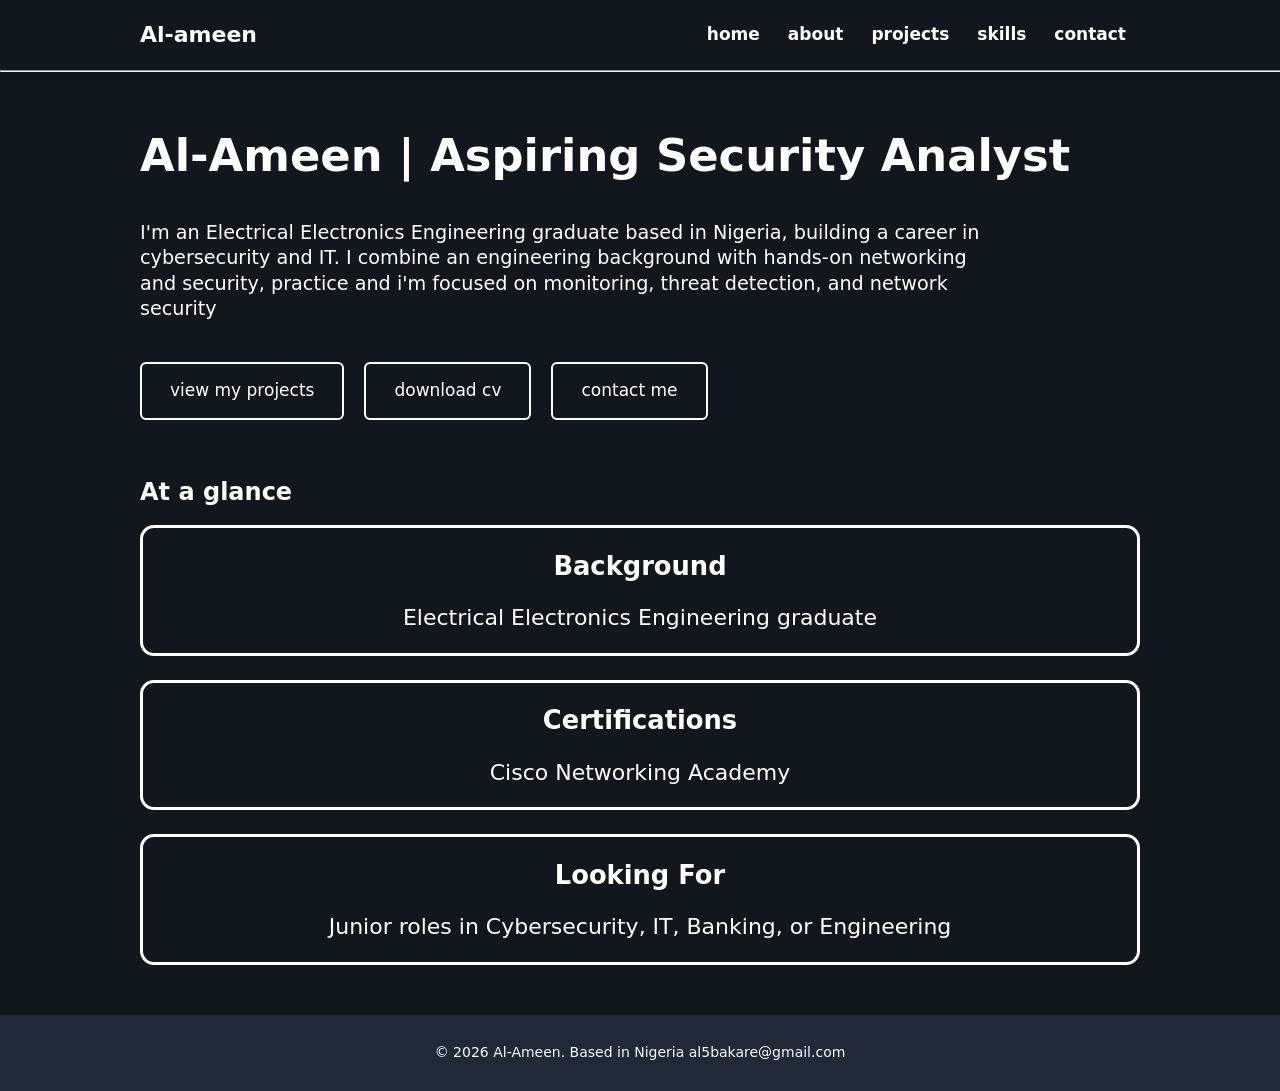
<file: index.html>
<!DOCTYPE html>
<html lang="en">
	<head>
		<title>Al-Ameen</title>
		<meta charset="utf-8">
		<meta name="viewport" content="width=device-width, initial-scale=1.0">
		<link rel="stylesheet" type="text/css" href="index.css">
	</head>
	<body>
		<header><a class="logo" href="index.html"> Al-ameen</a>
			<div class="container1">
				<nav>
					<ul>
						<li><a href="index.html" class="container1-b">home</a></li>
						<li><a href="about.html"class="container1-b">about</a></li>
						<li><a href="projects.html"class="container1-b">projects</a></li>
						<li><a href="skills.html"class="container1-b">skills</a></li>
						<li><a href="contact.html"class="container1-b">contact</a></li>
					</ul>
				</nav>
			</div>
		</header>
		<hr>
		<section class="me">
			<h1>Al-Ameen | Aspiring Security Analyst</h1>
			<p>I'm an Electrical Electronics Engineering graduate based in Nigeria, building a career in cybersecurity and IT. I combine an engineering background with hands-on networking and security, practice and i'm focused on monitoring, threat detection, and network security</p>
			<div class="e1">
			<a href="projects.html" class="me-button">view my projects</a>
			<a href="download-cv.pdf" class="me-button">download cv</a>
			<a href="contact.html" class="me-button">contact me</a>
			</div>
		</section>
		<section class="at-a-glance">
			<h2>At a glance</h2>
			<div class="container">
				<div class="box">
					<h3>Background</h3>
					<p>Electrical Electronics Engineering graduate</p></div>
				<div class="box">
					<h3>Certifications</h3>
					<p>Cisco Networking Academy</p></div>
					<div class="box">
					<h3>Looking For</h3>
					<p>Junior roles in Cybersecurity, IT, Banking, or Engineering</p></div>	
			</div>
		</section>
			<footer>
				&copy; 2026 Al-Ameen. Based in Nigeria al5bakare@gmail.com
			</footer>
	</body>
</html>
</file>
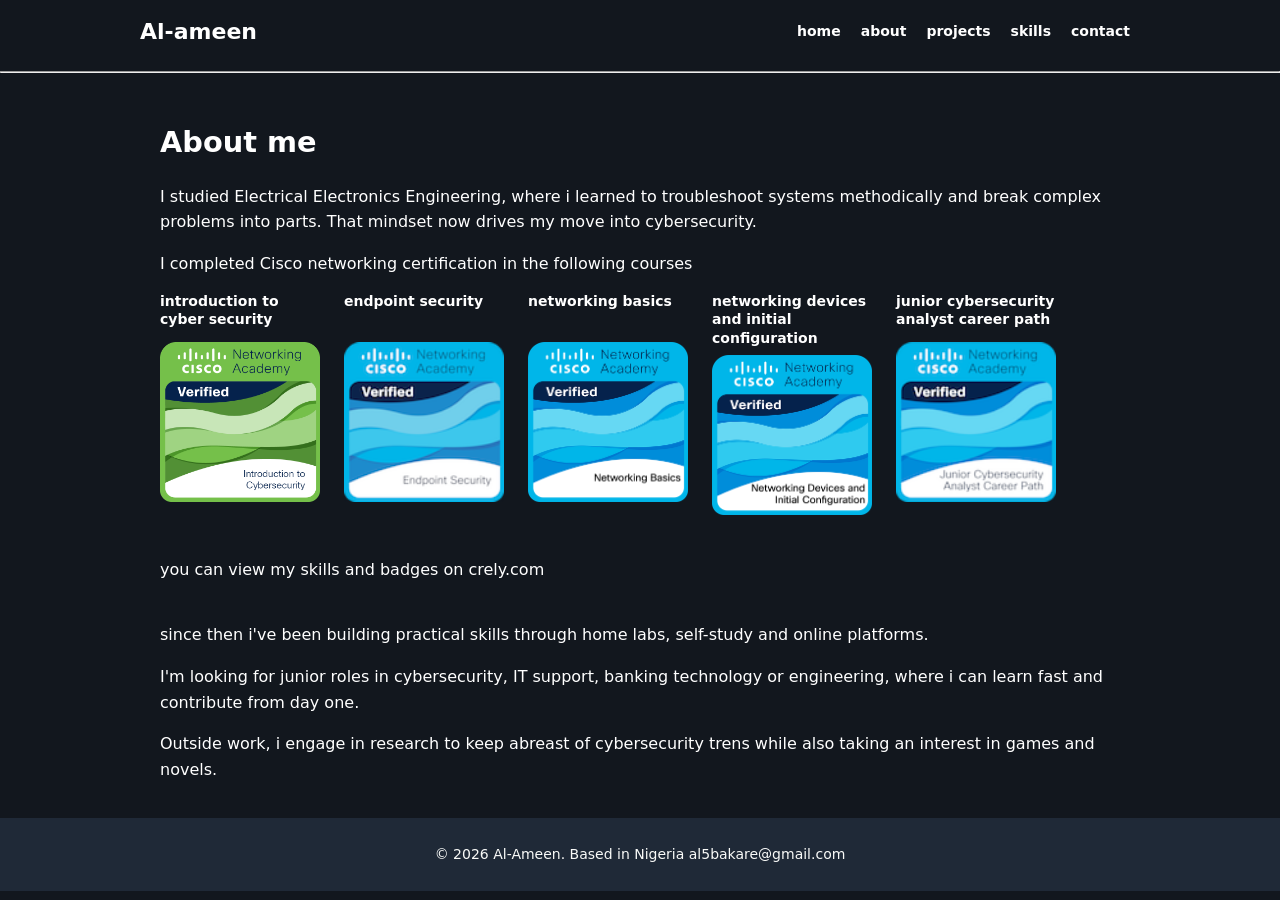
<file: about.html>
<!DOCTYPE html>
<html lang="en">
	<head>
		<title>About</title>
		<meta charset="utf-8">
		<meta name="viewport" content="width=device-width, initial-scale=1.0">
		<link rel="stylesheet" type="text/css" href="about.css">
	</head>
	<body>
		<header><a class="logo" href="index.html"> Al-ameen</a>
			<div class="container1">
				<nav>
					<ul>
						<li><a href="index.html" class="container1-b">home</a></li>
						<li><a href="about.html" class="container1-b">about</a></li>
						<li><a href="projects.html" class="container1-b">projects</a></li>
						<li><a href="skills.html" class="container1-b">skills</a></li>
						<li><a href="contact.html" class="container1-b">contact</a></li>
					</ul>
				</nav>
			</div>
		</header>
		<hr>
		<section class="about">
			<h1>About me</h1>
			<p>I studied Electrical Electronics Engineering, where i learned to troubleshoot systems methodically and break complex problems into parts. That mindset now drives my move into cybersecurity.</p>
			<p> I completed Cisco networking certification in the following courses</p>
				<div class="list">
					<div class="badges">
						<p class="badges-name">introduction to cyber security</p>
						<img src="introduction-to-cybersecurity.png" alt="introduction-to-cybersecurity bage" width="300px">
						<div data-iframe-width=”150” data-iframe-height=”270” data-share-badge-id=”109823db-cdec-4f3a-84c7-cbeb46685a2e” data-share-badge-host=https://www.credly.com></div><script type=”text/javascript” async src=”//cdn.credly.com/assets/utilities/embed.js”></script>
					</div>
					<div class="badges">
						<p class="badges-name">endpoint security</p>
						<img src="endpoint-security.png" alt="endpoint-security badge" width="300px">
						<div data-iframe-width=”150” data-iframe-height=”270” data-share-badge-id=”0da077f8-bb72-48ed-ab97-39d56522897f” data-share-badge-host=https://www.credly.com></div><script type=”text/javascript” async src=”//cdn.credly.com/assets/utilities/embed.js”></script>
					</div>
					<div class="badges">
						<p class="badges-name">networking basics</p>
						<img src="networking-basics.png" alt="networking-basics badge" width="300px">
						<div data-iframe-width=”150” data-iframe-height=”270” data-share-badge-id=”f633f8c6-bced-474e-99f2-2600c7680656” data-share-badge-host=https://www.credly.com></div><script type=”text/javascript” async src=”//cdn.credly.com/assets/utilities/embed.js”></script>
					</div>
					<div class="badges">
						<p class="badges-name">networking devices and initial configuration</p>
						<img src="networking-devices-and-initial-configuration.png" alt="networking-devices-and-initial-configuration badge" width="300px">
						<div data-iframe-width=”150” data-iframe-height=”270” data-share-badge-id=”33694f8d-1660-473d-9124-73d5da72e1a9” data-share-badge-host=https://www.credly.com></div><script type=”text/javascript” async src=”//cdn.credly.com/assets/utilities/embed.js”></script>
					</div>	
					<div class="badges">
						<p class="badges-name">junior cybersecurity analyst career path</p>
						<img src="junior-cybersecurity-analyst-career-path.1.png" alt="junior-cybersecurity-analyst-career-path badge" width="300px">
						<div data-iframe-width=”150” data-iframe-height=”270” data-share-badge-id=”2d09cff2-b92f-4b21-ab6f-2cf3936fed51” data-share-badge-host=https://www.credly.com></div><script type=”text/javascript” async src=”//cdn.credly.com/assets/utilities/embed.js”></script>
					</div>	
					<p><a class="credly-link" "https://www.credly.com/users/al-ameen-bakare"> you can view my skills and badges on crely.com</a></p>
				</div>
			<p> since then i've been building practical skills through home labs, self-study and online platforms.</p>
			<p> I'm looking for junior roles in cybersecurity, IT support, banking technology or engineering, where i can learn fast and contribute from day one.</p>
				<p>Outside work, i engage in research to keep abreast of cybersecurity trens while also taking an interest in games and novels.</p>
		</section>
		<footer>
			&copy; 2026 Al-Ameen. Based in Nigeria al5bakare@gmail.com
		</footer>
	</body>
</html>
</file>
<file: index.css>
body{
	background-color:#12171e;
	font-family: system-ui,sans-serif;
	line-height: 1.6em;
	margin: 0;
	min-height: 100vh;
	display: flex;
	flex-direction: column;
}
header{
	display: flex;
	flex-wrap: wrap;
	align-items: center;
	justify-content: space-between;
	padding: 10px 20px;
	color: white;
	font-size: 18px;
	font-weight: 700;
}
.logo{
	color: white;
	text-decoration: none;
}
.container1{display: flex;
	flex-wrap: wrap;
	justify-content: right;
	gap:20px;
	text-decoration: none;

}
nav ul{
		display: flex;
		flex-wrap: wrap;
		list-style: none;
		padding: 0;
		margin: 0;

}
nav ul li {font-size: 14px;
}
hr{
	width: 100%;
	margin: 0;
}
.at-a-glance{
			color: white;
			padding: 20px 50px 50px;
			max-width: 800px;
	        width:100%;
        	box-sizing:border-box;
			margin: 0 auto;
}
.container{
			display: flex;
			flex-direction: column;
			gap:20px;
			justify-content: center;
			margin: 0 auto;
}
.container1-b{
	display: inline-block;
	color: white;
	padding: 6px 10px;
	border-radius: 6px;
	font-size: 14px;
	text-decoration: none;
	gap:50px;
}
.box{width: auto;
	min-height: 100px;
	border: 3px solid white;
	border-radius: 14px;
	box-sizing: border-box;
	color: white;
	text-align: center;
	font-size: 20px;
}
	
.me{
	color: white;
	justify-content: center;
	max-width: 800px;
	padding:  20px 50px 20px;
	margin: 0 auto;
	width:100%;
	box-sizing:border-box;
}
.me h1{
	font-size: 1.8rem;
	line-height: 1.2;
}
.e1{
	display: flex;
	flex-wrap: wrap;
	justify-content: center;
	gap:50px;
	text-decoration: none;
	margin-top: 40px;
	}
.me-button{
	display: inline-block;
	border: 2px solid white;
	color: white;
	padding: 12px 24px;
	width: auto;
	border-radius: 6px;
	font-size: 14px;
	text-decoration: none;
	gap:50px;
}
footer{
	background-color: #1F2937;
	font-size: 14px;
	color: #f9faf8;
	text-align: center;
	position: float;
	margin-top: auto;
	padding: 25px 0;
}
@media (min-width: 900px){
	header{padding: 14px max(50px, calc((100% - 1100px) / 2 + 50px));
		font-size: 22px;}
	.container1-b{font-size: 17px;
			padding: 8px 14px;}
	.me, .at-a-glance{max-width: 1100px;}
	.me h1{font-size: 2.8rem;}
	.me p{font-size: 1.2rem; max-width: 70ch;}
	.e1{justify-content: flex-start; gap:20px;}
	.me-button{font-size: 17px; padding: 14px 28px;}
	.container{gap:24px;}
	.box{font-size: 22px;}
}
</file>
<file: about.css>
header{
	display: flex;
	flex-wrap: wrap;
	align-items: center;
	justify-content: space-between;
	padding: 10px 20px;
	color: white;
	font-size: 18px;
	font-weight: 700;
}
.logo{
	color: white;
	text-decoration: none;
}
.container1{display: flex;
	flex-wrap: wrap;
	justify-content: right;
	gap:20px;
	text-decoration: none;

}
.container{
			display: flex;
			flex-direction: column;
			gap:20px;
			justify-content: center;
			margin: 0 auto;
}
.container1-b{
	display: inline-block;
	color: white;
	padding: 6px 10px;
	border-radius: 6px;
	font-size: 14px;
	text-decoration: none;
	gap:50px;
}
nav ul{
		display: flex;
		flex-wrap: wrap;
		list-style: none;
		padding: 0;
		margin: 0;

}
nav ul li {font-size: 14px;
}
body{
	margin: 0;
	color: white;
	background-color:#12171e;
	font-family: system-ui,sans-serif;
	min-height: 100vh;
	line-height: 1.6;
}
@media (min-width: 900px){
	header{padding: 14px max(50px, calc((100% - 1100px) / 2 + 50px));
		font-size: 22px;}
	}
.about{
	color: white;
	justify-content: center;
	max-width: 960px;
	padding:  20px;
	margin: 0 auto;
}
.about h1{
	font-size: 1.8rem;
	line-height: 1.2;
}
.list{
	display: flex;
	flex-wrap: wrap;
	align-items: flex-start;
	gap:28px 28px;
	row-gap: 12px;
	column-gap: 24px;
	margin-bottom: 24px;
	list-style: none;
	padding-left: 0;
	color: white;
}
.badges{
	flex:0 0 160px;
	display: flex;
	flex-direction: column;
	gap:8px;
	min-height: 0;
	margin: 0 0 6px;
}
.badges iframe{
	max-width: 100%;
}
.badges img{
	width: 100%;
	height: auto;
	display: block;
}
.badges-name{
	margin: 0;
	min-height: 3em;
	font-size: 14px;
	font-weight: 600;
	line-height: 1.3;
}
.list li{
	display: flex;
	align-items: center;
	gap:16px;
	margin-bottom: 20px;
}
footer{
	background-color: #1F2937;
	font-size: 14px;
	color: #f9faf8;
	text-align: center;
	padding: 25px 0;
	margin-top: auto;
	position: float;a
}
</file>
